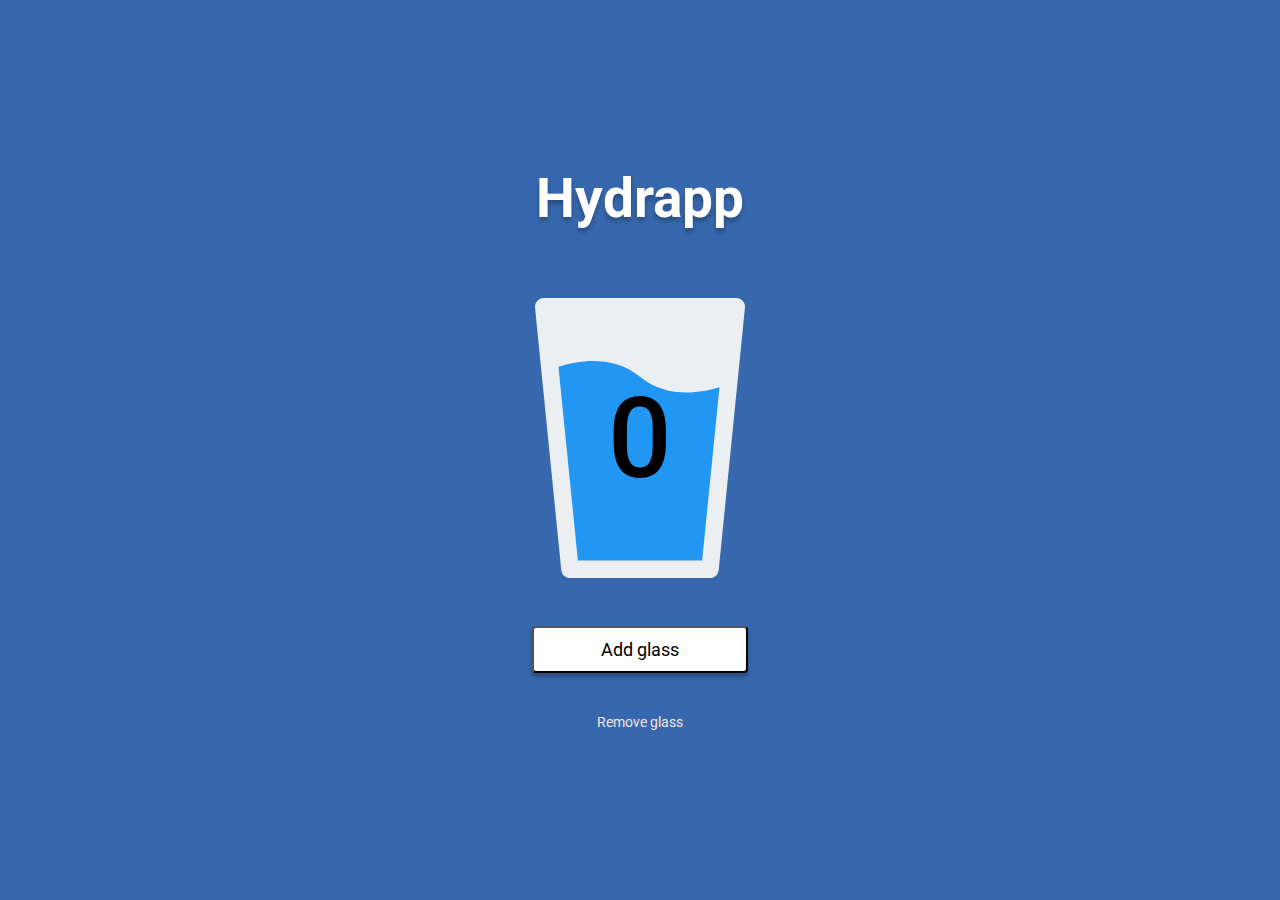
<file: index.html>
<!doctype html><html lang="en"><head><meta charset="UTF-8"><meta name="viewport" content="width=device-width,initial-scale=1"><title>Hydrapp</title><meta name="description" content="Remember to water yourself! App to count amout of glasses of water you drank during the day."><meta property="og:title" content="Hydrapp"><meta property="og:description" content="Remember to water yourself! App to count amout of glasses of water you drank during the day."><meta property="og:url" content="https://gorskimarcin8.github.io/hydrapp/"><meta property="og:image" content="https://raw.githubusercontent.com/gorskimarcin8/hydrapp/master/gh/hydrappCover.jpg"><link rel="manifest" href="manifest.json"><link rel="apple-touch-icon" href="pwa/apple-icon-180.png"><meta name="apple-mobile-web-app-capable" content="yes"><link rel="apple-touch-startup-image" href="pwa/apple-splash-2048-2732.png" media="(device-width: 1024px) and (device-height: 1366px) and (-webkit-device-pixel-ratio: 2) and (orientation: portrait)"><link rel="apple-touch-startup-image" href="pwa/apple-splash-2732-2048.png" media="(device-width: 1024px) and (device-height: 1366px) and (-webkit-device-pixel-ratio: 2) and (orientation: landscape)"><link rel="apple-touch-startup-image" href="pwa/apple-splash-1668-2388.png" media="(device-width: 834px) and (device-height: 1194px) and (-webkit-device-pixel-ratio: 2) and (orientation: portrait)"><link rel="apple-touch-startup-image" href="pwa/apple-splash-2388-1668.png" media="(device-width: 834px) and (device-height: 1194px) and (-webkit-device-pixel-ratio: 2) and (orientation: landscape)"><link rel="apple-touch-startup-image" href="pwa/apple-splash-1536-2048.png" media="(device-width: 768px) and (device-height: 1024px) and (-webkit-device-pixel-ratio: 2) and (orientation: portrait)"><link rel="apple-touch-startup-image" href="pwa/apple-splash-2048-1536.png" media="(device-width: 768px) and (device-height: 1024px) and (-webkit-device-pixel-ratio: 2) and (orientation: landscape)"><link rel="apple-touch-startup-image" href="pwa/apple-splash-1668-2224.png" media="(device-width: 834px) and (device-height: 1112px) and (-webkit-device-pixel-ratio: 2) and (orientation: portrait)"><link rel="apple-touch-startup-image" href="pwa/apple-splash-2224-1668.png" media="(device-width: 834px) and (device-height: 1112px) and (-webkit-device-pixel-ratio: 2) and (orientation: landscape)"><link rel="apple-touch-startup-image" href="pwa/apple-splash-1620-2160.png" media="(device-width: 810px) and (device-height: 1080px) and (-webkit-device-pixel-ratio: 2) and (orientation: portrait)"><link rel="apple-touch-startup-image" href="pwa/apple-splash-2160-1620.png" media="(device-width: 810px) and (device-height: 1080px) and (-webkit-device-pixel-ratio: 2) and (orientation: landscape)"><link rel="apple-touch-startup-image" href="pwa/apple-splash-1284-2778.png" media="(device-width: 428px) and (device-height: 926px) and (-webkit-device-pixel-ratio: 3) and (orientation: portrait)"><link rel="apple-touch-startup-image" href="pwa/apple-splash-2778-1284.png" media="(device-width: 428px) and (device-height: 926px) and (-webkit-device-pixel-ratio: 3) and (orientation: landscape)"><link rel="apple-touch-startup-image" href="pwa/apple-splash-1170-2532.png" media="(device-width: 390px) and (device-height: 844px) and (-webkit-device-pixel-ratio: 3) and (orientation: portrait)"><link rel="apple-touch-startup-image" href="pwa/apple-splash-2532-1170.png" media="(device-width: 390px) and (device-height: 844px) and (-webkit-device-pixel-ratio: 3) and (orientation: landscape)"><link rel="apple-touch-startup-image" href="pwa/apple-splash-1125-2436.png" media="(device-width: 375px) and (device-height: 812px) and (-webkit-device-pixel-ratio: 3) and (orientation: portrait)"><link rel="apple-touch-startup-image" href="pwa/apple-splash-2436-1125.png" media="(device-width: 375px) and (device-height: 812px) and (-webkit-device-pixel-ratio: 3) and (orientation: landscape)"><link rel="apple-touch-startup-image" href="pwa/apple-splash-1242-2688.png" media="(device-width: 414px) and (device-height: 896px) and (-webkit-device-pixel-ratio: 3) and (orientation: portrait)"><link rel="apple-touch-startup-image" href="pwa/apple-splash-2688-1242.png" media="(device-width: 414px) and (device-height: 896px) and (-webkit-device-pixel-ratio: 3) and (orientation: landscape)"><link rel="apple-touch-startup-image" href="pwa/apple-splash-828-1792.png" media="(device-width: 414px) and (device-height: 896px) and (-webkit-device-pixel-ratio: 2) and (orientation: portrait)"><link rel="apple-touch-startup-image" href="pwa/apple-splash-1792-828.png" media="(device-width: 414px) and (device-height: 896px) and (-webkit-device-pixel-ratio: 2) and (orientation: landscape)"><link rel="apple-touch-startup-image" href="pwa/apple-splash-1242-2208.png" media="(device-width: 414px) and (device-height: 736px) and (-webkit-device-pixel-ratio: 3) and (orientation: portrait)"><link rel="apple-touch-startup-image" href="pwa/apple-splash-2208-1242.png" media="(device-width: 414px) and (device-height: 736px) and (-webkit-device-pixel-ratio: 3) and (orientation: landscape)"><link rel="apple-touch-startup-image" href="pwa/apple-splash-750-1334.png" media="(device-width: 375px) and (device-height: 667px) and (-webkit-device-pixel-ratio: 2) and (orientation: portrait)"><link rel="apple-touch-startup-image" href="pwa/apple-splash-1334-750.png" media="(device-width: 375px) and (device-height: 667px) and (-webkit-device-pixel-ratio: 2) and (orientation: landscape)"><link rel="apple-touch-startup-image" href="pwa/apple-splash-640-1136.png" media="(device-width: 320px) and (device-height: 568px) and (-webkit-device-pixel-ratio: 2) and (orientation: portrait)"><link rel="apple-touch-startup-image" href="pwa/apple-splash-1136-640.png" media="(device-width: 320px) and (device-height: 568px) and (-webkit-device-pixel-ratio: 2) and (orientation: landscape)"><link href="index.edcff794.css" rel="stylesheet"></head><body><main class="hydrapp"><h1 class="hydrapp hydrapp__title">Hydrapp</h1><div class="hydrapp hydrapp__glass"><span class="hydrapp hydrapp__counter">0</span></div><button class="button button__addGlass">Add glass</button> <button class="button button__removeGlass">Remove glass</button></main><script src="index.edcff794.js"></script></body></html>
</file>
<file: index.edcff794.css>
@import url(https://fonts.googleapis.com/css2?family=Roboto:wght@500&display=swap);
/*! normalize.css v8.0.1 | MIT License | github.com/necolas/normalize.css */html{line-height:1.15;-webkit-text-size-adjust:100%}body{margin:0}main{display:block}h1{font-size:2em;margin:.67em 0}hr{box-sizing:content-box;height:0;overflow:visible}pre{font-family:monospace,monospace;font-size:1em}a{background-color:transparent}abbr[title]{border-bottom:none;text-decoration:underline;text-decoration:underline dotted}b,strong{font-weight:bolder}code,kbd,samp{font-family:monospace,monospace;font-size:1em}small{font-size:80%}sub,sup{font-size:75%;line-height:0;position:relative;vertical-align:baseline}sub{bottom:-.25em}sup{top:-.5em}img{border-style:none}button,input,optgroup,select,textarea{font-family:inherit;font-size:100%;line-height:1.15;margin:0}button,input{overflow:visible}button,select{text-transform:none}[type=button],[type=reset],[type=submit],button{-webkit-appearance:button}[type=button]::-moz-focus-inner,[type=reset]::-moz-focus-inner,[type=submit]::-moz-focus-inner,button::-moz-focus-inner{border-style:none;padding:0}[type=button]:-moz-focusring,[type=reset]:-moz-focusring,[type=submit]:-moz-focusring,button:-moz-focusring{outline:1px dotted ButtonText}fieldset{padding:.35em .75em .625em}legend{box-sizing:border-box;color:inherit;display:table;max-width:100%;padding:0;white-space:normal}progress{vertical-align:baseline}textarea{overflow:auto}[type=checkbox],[type=radio]{box-sizing:border-box;padding:0}[type=number]::-webkit-inner-spin-button,[type=number]::-webkit-outer-spin-button{height:auto}[type=search]{-webkit-appearance:textfield;outline-offset:-2px}[type=search]::-webkit-search-decoration{-webkit-appearance:none}::-webkit-file-upload-button{-webkit-appearance:button;font:inherit}details{display:block}summary{display:list-item}[hidden],template{display:none}body{background:#3767ad;color:#fff;display:flex;align-items:center;justify-content:center;min-height:100vh;font-family:Roboto;font-weight:500}.hydrapp{text-align:center;margin:auto}.hydrapp__glass{display:flex;align-items:center;justify-content:center;width:280px;height:280px;background:url(img/water-glass.5803edf9.svg)}.hydrapp__title{margin-bottom:68px;font-size:55px;text-shadow:0 4px 4px rgba(0,0,0,.25)}.hydrapp__counter{color:#000;font-size:112px;line-height:131px}.button{display:flex;align-items:center;justify-content:center;font-style:normal}.button__addGlass{width:216px;height:47px;margin:48px auto 37px;background:#fff;box-shadow:0 4px 4px rgba(0,0,0,.25);border-radius:4px;font-size:18px;line-height:21px}.button__removeGlass{width:184px;height:23px;font-size:14px;line-height:16px;margin:auto;background-color:transparent;color:#f5e5e7;border:0}
</file>
